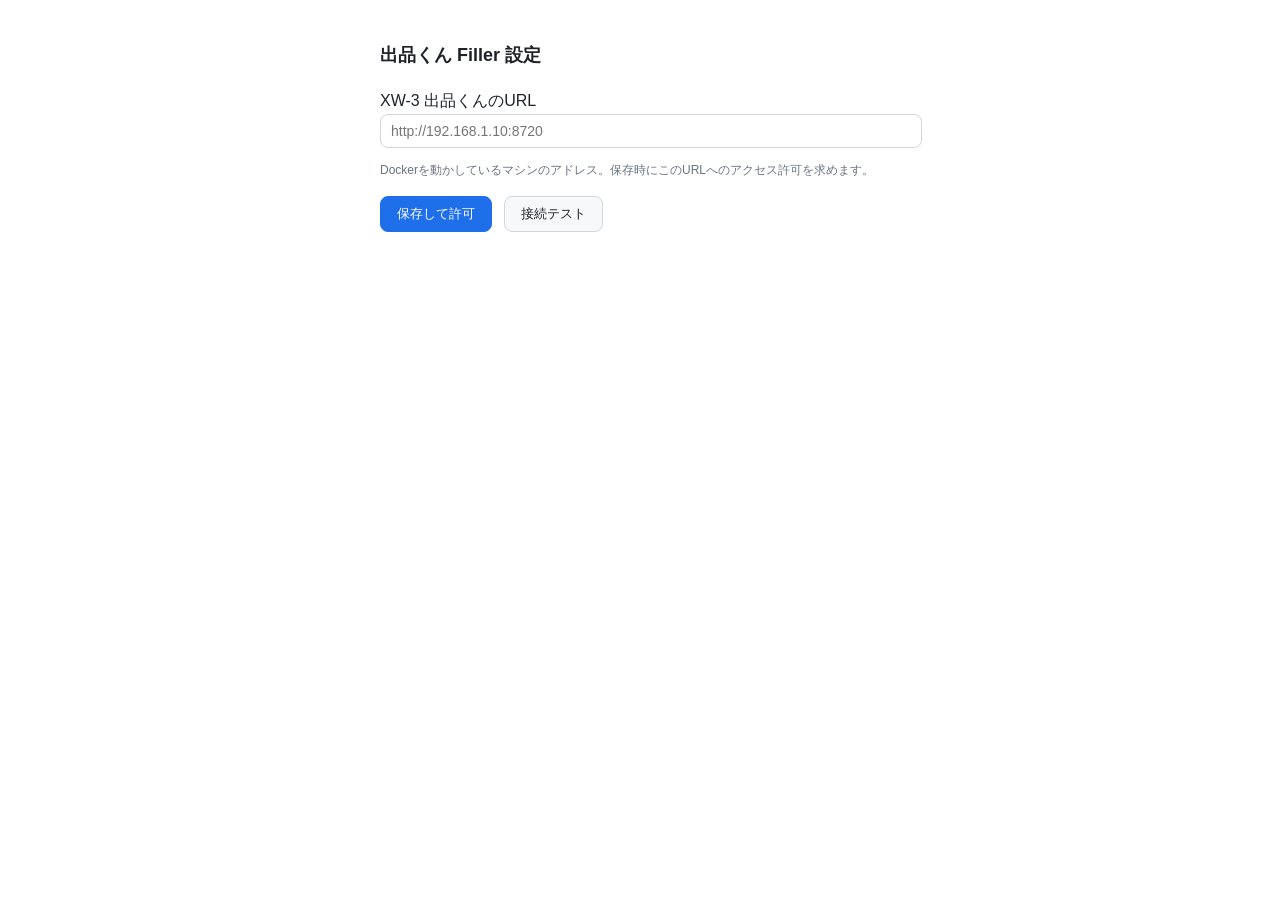
<file: extension/options.html>
<!doctype html>
<html lang="ja">
<head>
  <meta charset="utf-8">
  <title>出品くん Filler 設定</title>
  <style>
    body { font-family: "Hiragino Sans", "Noto Sans JP", sans-serif; max-width: 520px; margin: 40px auto; padding: 0 16px; color: #1f2328; line-height: 1.7; }
    h1 { font-size: 18px; }
    input { width: 100%; padding: 8px 10px; border: 1px solid #d0d7de; border-radius: 8px; font-size: 14px; }
    button { padding: 8px 16px; border-radius: 8px; border: 1px solid #1f6feb; background: #1f6feb; color: #fff; cursor: pointer; margin-right: 8px; }
    button.sub { background: #f6f8fa; color: #1f2328; border-color: #d0d7de; }
    .row { margin: 16px 0; }
    #status { font-size: 13px; margin-top: 12px; min-height: 1.5em; }
    .ok { color: #067647; } .ng { color: #b42318; }
    p.hint { font-size: 12px; color: #6b7280; }
  </style>
</head>
<body>
  <h1>出品くん Filler 設定</h1>
  <div class="row">
    <label for="base">XW-3 出品くんのURL</label>
    <input id="base" type="url" placeholder="http://192.168.1.10:8720">
    <p class="hint">Dockerを動かしているマシンのアドレス。保存時にこのURLへのアクセス許可を求めます。</p>
  </div>
  <button id="save">保存して許可</button>
  <button id="test" class="sub">接続テスト</button>
  <div id="status"></div>
  <script src="options.js"></script>
</body>
</html>
</file>
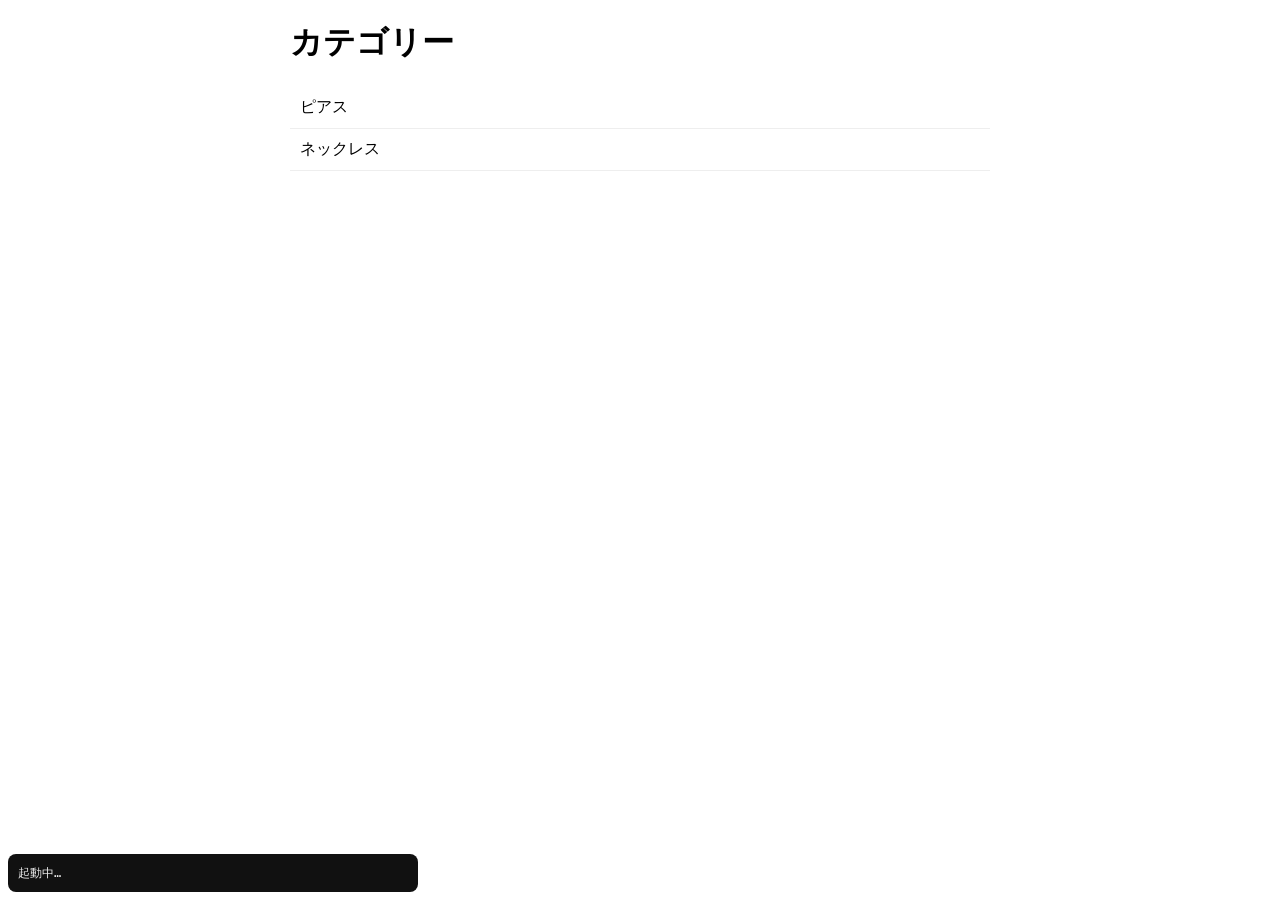
<file: extension/test/mock-mercari.html>
<!doctype html>
<html lang="ja">
<head>
  <meta charset="utf-8">
  <title>mock: メルカリ風出品フォーム(ページ遷移型)</title>
  <style>
    body { font-family: sans-serif; max-width: 700px; margin: 20px auto; padding: 0 16px; }
    .field { margin: 12px 0; padding: 10px; border: 1px solid #ddd; border-radius: 8px; }
    .lbl { font-weight: 600; margin-bottom: 4px; }
    input, textarea, select { padding: 6px; font-size: 14px; }
    input[type=text], input[type=number], textarea { width: 100%; }
    textarea { height: 80px; }
    .row { display: flex; justify-content: space-between; align-items: center; cursor: pointer; }
    .row .val { color: #06c; }
    #dropzone { border: 2px dashed #aaa; padding: 16px; text-align: center; color: #666; }
    #previews img { width: 50px; height: 50px; object-fit: cover; margin: 3px; }
    ul.opts { list-style: none; padding: 0; }
    ul.opts li { padding: 10px; border-bottom: 1px solid #eee; cursor: pointer; }
    ul.opts li:hover { background: #eef; }
    #report { position: fixed; left: 8px; bottom: 8px; width: 390px; max-height: 92vh; overflow: auto;
      background: #111; color: #eee; font: 12px/1.5 monospace; padding: 10px; border-radius: 8px; }
    #report .ok { color: #6f6; } #report .ng { color: #f77; }
  </style>
</head>
<body>
  <div id="view"></div>
  <div id="report">起動中…</div>

  <script>
    // 実際のメルカリはカテゴリー/商品の状態/配送の方法が専用ページ(SPAのクライアント遷移)。
    // pushState + 描画切り替えで同じ構造を再現する。
    const FORM_PATH = location.pathname;
    const state = { category: '', condition: '', shipping: '', picked: [] };

    const CATS = {
      'ハンドメイド・手芸': {
        'アクセサリー・ジュエリー': ['ピアス', 'ネックレス'],
        '雑貨・ステーショナリー': ['ブックカバー', 'ポーチ'],
      },
      'アウトドア・釣り・旅行用品': { 'フィッシング': ['釣り仕掛け・仕掛け用品', 'ルアー用品'] },
      'レディース': { 'アクセサリー': ['ピアス'] },
    };
    // 実サイト同様、前方一致する似た名前が多数並ぶ(「DAIWA」を正確に選べる必要がある)
    const BRANDS = [
      ['M&M DYE WORKS', 'エムアンドエムダイワークス'],
      ['DAIWA Industry', 'ダイワインダストリ'],
      ['DAIWA CYCLE', 'ダイワサイクル'],
      ['DAIWA', 'ダイワ'],
      ['DAIWA PIER39', 'ダイワピア39'],
      ['Daiwa Technical', 'ダイワテクニカル'],
      ['大和玩具', 'ダイワガング／ダイワトーイ'],
      ['大和書房', 'ダイワショボウ'],
    ];
    // 実サイトの説明文をそのまま入れる。
    // 「新品で購入し、一度も使用していない」に「購入」が含まれるため、
    // 危険語の判定が雑だとここで押せなくなる(実際にそうなった)
    const CONDITIONS = [
      ['新品、未使用', '新品で購入し、一度も使用していない'],
      ['未使用に近い', '数回使用し、あまり使用感がない'],
      ['目立った傷や汚れなし', '細かな使用感・傷・汚れはあるが、目立たない'],
      ['やや傷や汚れあり', '目につく傷や汚れがある'],
      ['傷や汚れあり', '多くの人が見てわかるような傷や汚れがある'],
      ['全体的に状態が悪い', '商品の全体に目立つ傷や汚れ、ダメージがある'],
    ];
    // 実サイトは3つのメルカリ便 + 「その他」配下に多数(ゆうメール/レターパック等)
    const SHIPPINGS = [
      'らくらくメルカリ便', 'ゆうゆうメルカリ便', '梱包・発送たのメル便',
      'ゆうメール', 'レターパック', '郵便(定形、定形外、書留など)', 'クロネコヤマト',
      'ゆうパック', 'クリックポスト', 'ゆうパケット', '未定',
    ];

    function go(path) { history.pushState({}, '', path); render(); }

    function formHtml() {
      return `
        <h1>商品の出品</h1>
        <div class="field">
          <div class="lbl">出品する写真</div>
          <input type="file" id="photo-input" accept="image/*" multiple style="display:none">
          <div id="dropzone">クリックまたはドロップ</div>
          <div id="previews"></div>
        </div>
        <div class="field">
          <label class="lbl" for="t">商品名</label>
          <input type="text" id="t" maxlength="40">
        </div>
        <div class="field">
          <div class="lbl">商品の説明</div>
          <div><textarea maxlength="1000"></textarea></div>
        </div>
        <!-- 実サイトはリンクが直接テキストを持つ(アイコンはSVG)。この構造で探索できる必要がある -->
        <div class="field">
          <div class="lbl">カテゴリー</div>
          <a href="/sell/categories" class="cat-link" data-go="/sell/categories"><svg width="12" height="12"></svg>${state.category || 'カテゴリーを選択する'}</a>
        </div>
        <!-- 子spanでラップされた構造 -->
        <!-- ブランド: 行のテキストが「選択してください」で他項目と紛れる。ラベルから辿れる必要がある -->
        <div class="field">
          <div class="lbl">ブランド <span style="font-size:11px;background:#eee;padding:1px 6px">任意</span></div>
          <a href="/sell/brands" data-go="/sell/brands"><span class="icon">＋</span>${state.brand || '選択してください'}</a>
        </div>
        <div class="field">
          <div class="lbl">商品の状態</div>
          <a href="/sell/conditions" data-go="/sell/conditions"><span class="icon">＋</span><span>${state.condition || '商品の状態を選択する'}</span></a>
        </div>
        <div class="field">
          <div class="lbl">配送料の負担</div>
          <select id="payer">
            <option value="">選択してください</option>
            <option>送料込み(出品者負担)</option>
            <option>着払い(購入者負担)</option>
          </select>
        </div>
        <!-- 実サイト同様、配送料の負担を選ぶまで配送の方法の行は出さない -->
        <div class="field">
          <div class="lbl">配送の方法</div>
          ${document.getElementById('payer')?.value || state.payer
            ? `<div class="row" data-go="/sell/shipping_methods">
                 <span>${state.shipping || '配送の方法を選択する'}</span><span class="val">›</span>
               </div>`
            : '<span style="color:#888">配送料の負担を選択してください</span>'}
        </div>
        <div class="field">
          <div class="lbl">発送元の地域</div>
          <select id="from">
            <option value="">選択してください</option>
            <option>北海道</option><option>東京都</option><option>大阪府</option>
          </select>
        </div>
        <div class="field">
          <div class="lbl">発送までの日数</div>
          <select id="days">
            <option value="">選択してください</option>
            <option>1~2日で発送</option><option>2~3日で発送</option><option>4~7日で発送</option>
          </select>
        </div>
        <div class="field">
          <label class="lbl">販売価格 <input type="number" id="price"></label>
        </div>`;
    }

    function listHtml(title, items) {
      return `<h1>${title}</h1><ul class="opts">${items.map((i) => `<li>${i}</li>`).join('')}</ul>`;
    }

    function render() {
      const view = document.getElementById('view');
      const p = location.pathname;
      if (p.startsWith('/sell/categories')) {
        let items;
        if (state.picked.length === 0) items = Object.keys(CATS);
        else if (state.picked.length === 1) items = Object.keys(CATS[state.picked[0]] || {});
        else items = (CATS[state.picked[0]] || {})[state.picked[1]] || [];
        view.innerHTML = listHtml('カテゴリー', items);
        view.querySelectorAll('li').forEach((li) => {
          li.addEventListener('click', () => {
            state.picked.push(li.textContent);
            if (state.picked.length === 3) {
              state.category = state.picked.join(' > ');
              history.back();   // 実サイト同様、最後まで選ぶとフォームへ戻る
            } else {
              render();
            }
          });
        });
        return;
      }
      if (p.startsWith('/sell/brands')) {
        // 検索欄に入力すると候補が絞られる。似た名前が多く並ぶのが要点
        view.innerHTML = `<h1>ブランド</h1>
          <input type="text" id="bq" placeholder="ブランド名を入力" style="width:100%;padding:10px;font-size:16px">
          <div id="blist"></div>`;
        const renderList = () => {
          const q = document.getElementById('bq').value.trim().toLowerCase();
          const hits = q
            ? BRANDS.filter((b) => (b[0] + b[1]).toLowerCase().includes(q))
            : [];
          document.getElementById('blist').innerHTML = hits
            .map((b) => `<div class="brand-row" style="padding:12px;border-bottom:1px solid #eee;cursor:pointer">
                 <div>${b[0]}</div><div style="font-size:12px;color:#666">${b[1]}</div></div>`)
            .join('');
          document.querySelectorAll('.brand-row').forEach((row, i) => {
            row.addEventListener('click', () => {
              state.brand = hits[i][0];
              history.back();
            });
          });
        };
        // 実サイト同様、入力に対して非同期で絞り込む
        document.getElementById('bq').addEventListener('input', () => setTimeout(renderList, 250));
        return;
      }
      if (p.startsWith('/sell/conditions')) {
        // 実サイト同様、SPAなので出品フォームの見出しがDOMに残る想定。
        // 行はプレーンなdivで、押せる祖先は一覧全体を囲む[tabindex]だけ
        view.innerHTML = `
          <div hidden>商品の出品</div>
          <h1>商品の状態</h1>
          <div id="cond-list" tabindex="0">
            ${CONDITIONS.map(([t, d]) => `<div class="cond-row" style="padding:12px;border-bottom:1px solid #eee;cursor:pointer">
                 <div>${t}</div><div style="font-size:12px;color:#666">${d}</div></div>`).join('')}
          </div>`;
        // ハンドラは一覧側に付ける(クリックの伝播で動く)
        document.getElementById('cond-list').addEventListener('click', (e) => {
          const row = e.target.closest('.cond-row');
          if (!row) return;
          state.condition = row.firstElementChild.textContent;
          history.back();
        });
        return;
      }
      if (p.startsWith('/sell/shipping_methods')) {
        // 実サイト同様、選んだあと「更新する」で確定してから戻るタイプ
        let tmp = state.shipping;
        view.innerHTML = `<h1>配送の方法</h1>
          <div>${SHIPPINGS.map((s, i) => `
            <label style="display:block;padding:10px;border-bottom:1px solid #eee">
              <input type="radio" name="ship" value="${s}"> ${s}
            </label>`).join('')}</div>
          <button id="commit" style="margin-top:16px;padding:10px 24px">更新する</button>`;
        view.querySelectorAll('input[name=ship]').forEach((r) => {
          r.addEventListener('change', () => { tmp = r.value; });
        });
        document.getElementById('commit').addEventListener('click', () => {
          state.shipping = tmp;
          history.back();
        });
        return;
      }
      // 出品フォーム
      view.innerHTML = formHtml();
      view.querySelectorAll('[data-go]').forEach((row) => {
        row.addEventListener('click', (e) => {
          e.preventDefault(); // <a>のデフォルト遷移は抑止(SPAのクライアント遷移を模す)
          if (row.dataset.go === '/sell/categories') state.picked = [];
          go(row.dataset.go);
        });
      });
      // 配送料の負担を選んだら配送の方法の行を出す(依存関係の再現)
      const payerSel = document.getElementById('payer');
      if (payerSel) {
        payerSel.value = state.payer || '';
        payerSel.addEventListener('change', () => { state.payer = payerSel.value; render(); });
      }
      const fi = document.getElementById('photo-input');
      const add = (files) => {
        for (const f of files) {
          const img = document.createElement('img');
          img.src = URL.createObjectURL(f);
          document.getElementById('previews').appendChild(img);
        }
      };
      fi.addEventListener('change', (e) => add(e.target.files));
      const dz = document.getElementById('dropzone');
      dz.addEventListener('click', () => fi.click());
      dz.addEventListener('dragover', (e) => e.preventDefault());
      dz.addEventListener('drop', (e) => { e.preventDefault(); add(e.dataTransfer.files); });
    }

    window.addEventListener('popstate', render);
    render();
  </script>

  <script src="../lib/fill.js"></script>
  <script src="../sites/mercari.js"></script>
  <script src="harness.js"></script>
  <script>
    XW3TEST.run('mercari', {
      title: 'ハンドメイド 花モチーフ ピアス ブルー',
      description: 'ハンドメイドのピアスです。\n\n#ハンドメイド #ピアス',
      price: 1200,
      tags: [],
      brand: 'DAIWA',
      category: 'ハンドメイド・手芸 > アクセサリー・ジュエリー > ピアス',
      condition: '新品、未使用',
      shipping: 'ゆうゆうメルカリ便',
      shippingPayer: '送料込み(出品者負担)',
      shipDays: '1~2日で発送',
      shipFrom: '東京都',
    }, {
      expect: {
        'タイトル': 'ハンドメイド 花モチーフ ピアス ブルー',
        '価格': '1200',
        '商品の状態': '新品、未使用',
        '配送の方法(1/2) ゆうゆうメルカリ便': 'ゆうゆうメルカリ便',
        '送料の負担': '送料込み(出品者負担)',
        '発送元の地域': '東京都',
        '発送までの日数': '1~2日で発送',
      },
      // レポート自身の文字列に一致しないよう、確認は必ずフォーム内の要素に限定する
      checkDom: () => {
        const row = (p) => document.querySelector(`[data-go="${p}"]`)?.textContent || '';
        return {
          'フォームに戻っている': !/\/sell\//.test(location.pathname) && !!document.getElementById('t'),
          '説明文が入った': document.querySelector('textarea').value.includes('ハンドメイドのピアス'),
          'カテゴリ3階層が確定した': row('/sell/categories').includes('ハンドメイド・手芸 > アクセサリー・ジュエリー > ピアス'),
          '商品の状態が確定した': row('/sell/conditions').includes('新品、未使用'),
          '配送の方法が「更新する」で確定した': row('/sell/shipping_methods').includes('ゆうゆうメルカリ便'),
          '配送料の負担が先に選ばれた': document.getElementById('payer')?.value === '送料込み(出品者負担)',
          // 「DAIWA Industry」等ではなく「DAIWA」が正確に選ばれること
          'ブランドが正確に選ばれた': row('/sell/brands').includes('DAIWA')
            && !row('/sell/brands').includes('Industry')
            && !row('/sell/brands').includes('CYCLE'),
          '写真3枚がプレビューされた': document.querySelectorAll('#previews img').length === 3,
        };
      },
    });
  </script>
</body>
</html>
</file>
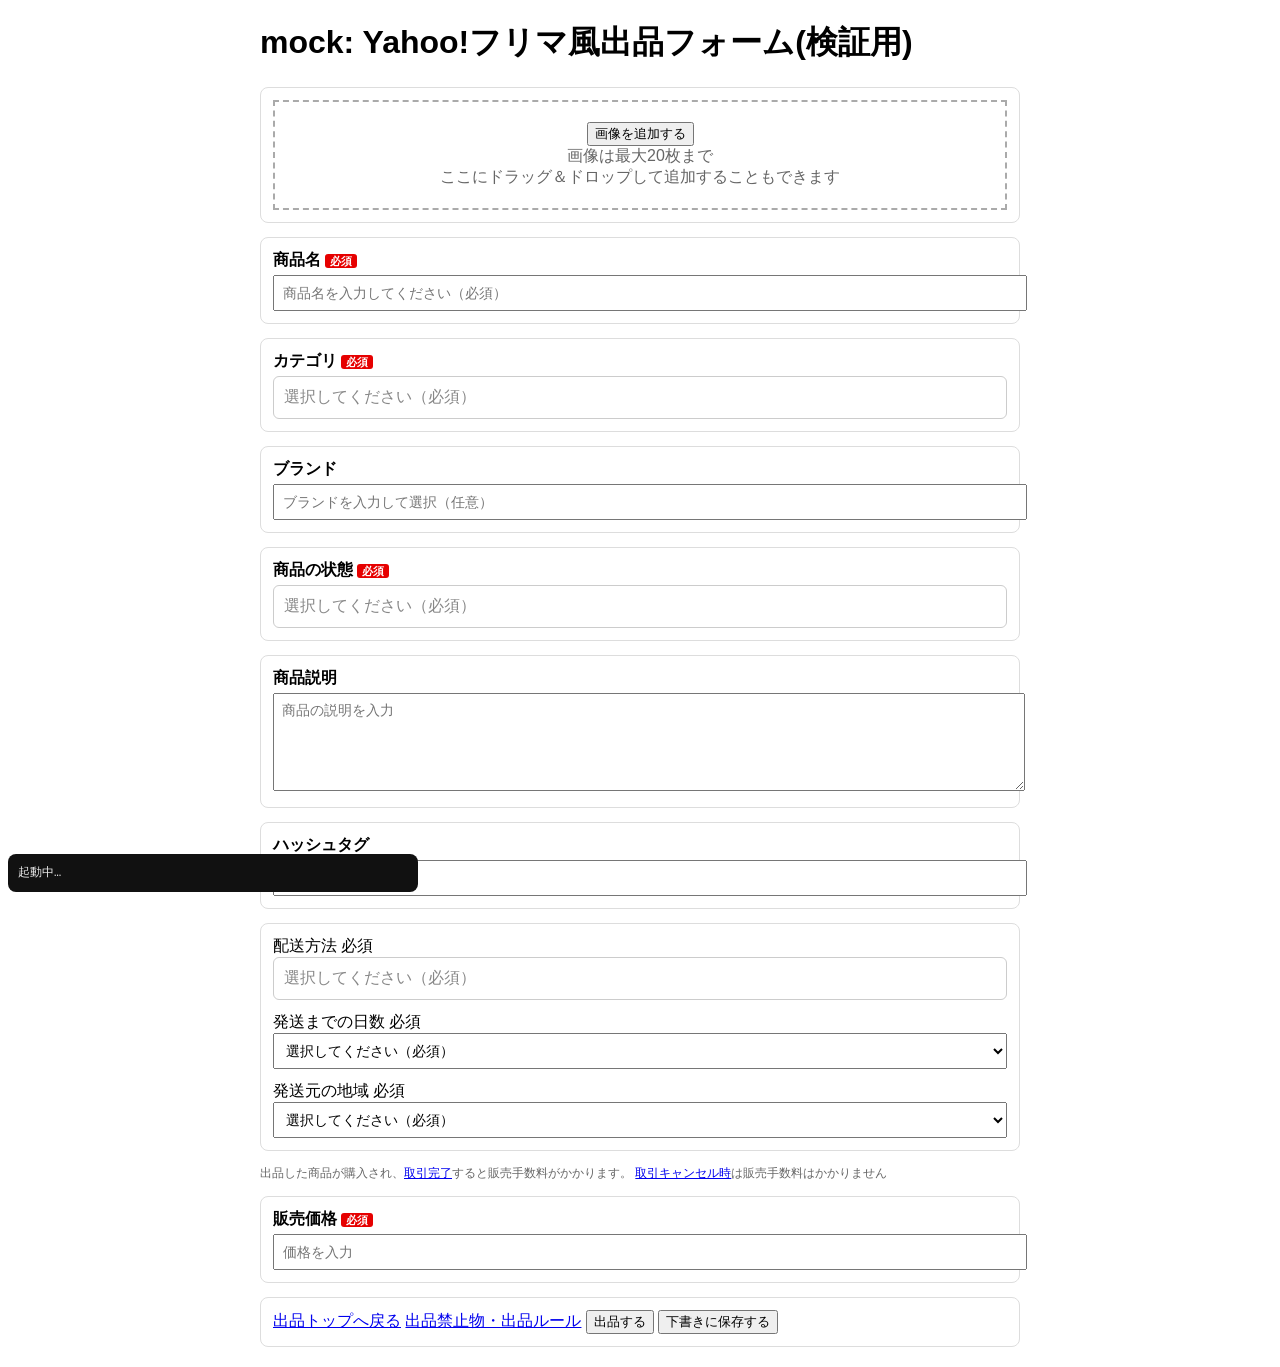
<file: extension/test/mock-yahoo.html>
<!doctype html>
<html lang="ja">
<head>
  <meta charset="utf-8">
  <title>mock: Yahoo!フリマ風出品フォーム</title>
  <style>
    body { font-family: sans-serif; max-width: 760px; margin: 20px auto; padding: 0 16px; }
    .card { margin: 14px 0; padding: 12px; border: 1px solid #ddd; border-radius: 8px; }
    .lbl { font-weight: 600; margin-bottom: 4px; }
    .req { font-size: 11px; background: #e60000; color: #fff; border-radius: 3px; padding: 1px 5px; margin-left: 4px; }
    input, textarea, select { padding: 8px; font-size: 14px; }
    input[type=text], textarea, select { width: 100%; }
    textarea { height: 80px; }
    /* 値を表示する行(クリックでボトムシートが開く。role属性やbuttonではない) */
    .picker { border: 1px solid #ccc; border-radius: 6px; padding: 10px; cursor: pointer; color: #888; }
    .picker.filled { color: #111; }
    #zone { border: 2px dashed #aaa; padding: 20px; text-align: center; color: #666; }
    #shots img { width: 56px; height: 56px; object-fit: cover; margin: 3px; }
    .chip { display: inline-block; background: #eef; border-radius: 12px; padding: 2px 10px; margin: 2px; font-size: 12px; }
    /* ボトムシート: プレーンなdivで組む(role="option"やliを使わない) */
    #sheet { position: fixed; inset: 0; background: rgba(0,0,0,.4); display: none; }
    #sheet.open { display: block; }
    #sheet .panel { background: #fff; max-width: 520px; margin: 8vh auto; border-radius: 10px; overflow: hidden; }
    #sheet h2 { margin: 0; padding: 14px; text-align: center; border-bottom: 1px solid #eee; font-size: 15px; }
    #sheet .opt { padding: 14px; border-bottom: 1px solid #eee; cursor: pointer; }
    #sheet .opt:hover { background: #eef; }
    #sheet .opt .sub { font-size: 12px; color: #666; }
    #sheet .close { float: right; cursor: pointer; padding: 0 6px; }
    #report { position: fixed; left: 8px; bottom: 8px; width: 390px; max-height: 92vh; overflow: auto;
      background: #111; color: #eee; font: 12px/1.5 monospace; padding: 10px; border-radius: 8px; z-index: 10; }
    #report .ok { color: #6f6; } #report .ng { color: #f77; }
  </style>
</head>
<body>
  <h1>mock: Yahoo!フリマ風出品フォーム(検証用)</h1>

  <!-- 写真: クラス名にdropzone等を含めず、案内文だけが手がかり。dropのみ受ける -->
  <div class="card">
    <input type="file" id="fi" accept="image/*" multiple style="display:none">
    <div id="zone">
      <button type="button" id="addimg">画像を追加する</button>
      <div>画像は最大20枚まで<br>ここにドラッグ＆ドロップして追加することもできます</div>
    </div>
    <div id="shots"></div>
  </div>

  <div class="card">
    <div class="lbl">商品名<span class="req">必須</span></div>
    <input type="text" id="title" placeholder="商品名を入力してください（必須）">
  </div>

  <!-- カテゴリ/商品の状態: ボトムシート -->
  <div class="card">
    <div class="lbl">カテゴリ<span class="req">必須</span></div>
    <div class="picker" data-sheet="category">選択してください（必須）</div>
  </div>
  <!-- ブランド: 入力すると候補が出るタイプ。似た名前が並ぶ -->
  <div class="card">
    <div class="lbl">ブランド</div>
    <input type="text" id="brand" placeholder="ブランドを入力して選択（任意）" autocomplete="off">
    <div id="brand-list"></div>
  </div>

  <div class="card">
    <div class="lbl">商品の状態<span class="req">必須</span></div>
    <div class="picker" data-sheet="condition">選択してください（必須）</div>
  </div>

  <div class="card">
    <div class="lbl">商品説明</div>
    <textarea placeholder="商品の説明を入力"></textarea>
  </div>

  <div class="card">
    <div class="lbl">ハッシュタグ</div>
    <input type="text" id="tag" placeholder="ハッシュタグを入力">
    <div id="chips"></div>
  </div>

  <!-- 実サイト同様、3項目が1枚のカードに同居する(隣の項目を掴まないことの検証)。
       配送方法は「値の行(div)」+アコーディオン内のラジオで、選んでも自動で閉じない。
       日数と発送元はネイティブselect。div行の判定がselectより先に採用されないことも検証する -->
  <div class="card">
    <!-- ラベルのテキストと入力欄が同じ枠に入る構造。
         別項目のプルダウンを掴まないことの検証にはこの形が必要 -->
    <!-- ラベルに「必須」がテキストとして続く形。ラベル索引の完全一致では拾えず、
         配送方法の探索で下の日数selectが先に見つかってしまう状況を再現する -->
    <div class="field">配送方法 必須
      <div class="picker" id="ship-head">選択してください（必須）</div>
      <div id="ship-body" hidden>
        <div>Yahoo!フリマのすべての商品は出品者の送料負担、全国一律送料、匿名配送です</div>
        <label style="display:block;padding:10px"><input type="radio" name="carrier" value="yamato">おてがる配送（ヤマト運輸）</label>
        <label style="display:block;padding:10px"><input type="radio" name="carrier" value="jp">おてがる配送（日本郵便）</label>
      </div>
    </div>
    <div class="field" style="margin-top:12px">発送までの日数 必須
      <select id="days">
        <option value="">選択してください（必須）</option>
        <option>1~2日</option><option>2~3日</option><option>3~7日</option>
      </select>
    </div>
    <div class="field" style="margin-top:12px">発送元の地域 必須
      <select id="from">
        <option value="">選択してください（必須）</option>
        <option>北海道</option><option>東京都</option><option>愛知県</option>
      </select>
    </div>
  </div>

  <!-- ページ内のヘルプリンク。「キャンセル」を含むが絶対にクリックしてはいけない -->
  <p style="font-size:12px;color:#666">
    出品した商品が購入され、<a href="/help/fee" id="help-fee">取引完了</a>すると販売手数料がかかります。
    <a href="/help/cancel" id="help-cancel">取引キャンセル時</a>は販売手数料はかかりません
  </p>

  <div class="card">
    <div class="lbl">販売価格<span class="req">必須</span></div>
    <input type="text" id="price" placeholder="価格を入力">
  </div>

  <!-- 絶対に押してはいけないものを置く。候補送りで踏まないことを検証する -->
  <div class="card" id="danger-card">
    <a href="/sell" id="go-sell">出品トップへ戻る</a>
    <a href="/help/rules" id="rules">出品禁止物・出品ルール</a>
    <button type="submit" id="submit-listing">出品する</button>
    <button type="button" id="save-draft">下書きに保存する</button>
  </div>

  <div id="sheet"><div class="panel"><h2><span class="close">✕</span><span id="sheet-title"></span></h2><div id="sheet-body"></div></div></div>
  <div id="report">起動中…</div>

  <script>
    const CONDITIONS = [
      ['未使用', '未開封もしくは未使用で傷や汚れ、経年劣化、においなどが一切なく新品同様の状態'],
      ['未使用に近い', '数回しか使用しておらず、傷、汚れ、色あせなどがない'],
      ['目立った傷や汚れなし', '小さな傷や汚れはあるが目立つ大きさや場所ではない'],
      ['やや傷や汚れあり', '中古だとわかる傷や汚れがある'],
      ['傷や汚れあり', 'ひとめでわかる大きな傷や汚れがある、または複数ある'],
    ];
    // 実サイトのカテゴリは読点区切りで3〜5階層
    const TREE = {
      'ハンドメイド、手作り': { 'アクセサリー': { 'ピアス': null, 'ネックレス': null } },
      'アウトドア、釣り、旅行用品': {
        '釣り': { 'フィッシングツール': { '釣り用クーラーボックス': null, 'その他': null } },
      },
    };

    const sheet = document.getElementById('sheet');
    const sheetBody = document.getElementById('sheet-body');
    const sheetTitle = document.getElementById('sheet-title');
    let catPath = [];
    let catReset = false; // 「他のカテゴリから選ぶ」を押したか

    function openSheet(kind) {
      sheet.classList.add('open');
      if (kind === 'condition') {
        sheetTitle.textContent = '商品の状態';
        sheetBody.innerHTML = CONDITIONS.map(([t, s]) =>
          `<div class="opt"><div>${t}</div><div class="sub">${s}</div></div>`).join('');
        [...sheetBody.querySelectorAll('.opt')].forEach((el, i) => {
          el.addEventListener('click', () => {
            setPicker('condition', CONDITIONS[i][0]);
            sheet.classList.remove('open');
          });
        });
        return;
      }
      // 実サイト同様、最初は商品名から推測した候補を出す。
      // 「他のカテゴリから選ぶ」を押すまで階層を辿れない
      if (!catReset) {
        sheetTitle.textContent = 'カテゴリはこちらですか';
        sheetBody.innerHTML = `
          <div class="opt"><div class="sub">アウトドア、釣り、旅行用品 &gt; 釣り &gt; 釣り用クーラーボックス</div><div>釣り用クーラーボックス</div></div>
          <div class="opt"><div class="sub">アウトドア、釣り、旅行用品 &gt; 釣り &gt; その他釣り具</div><div>その他釣り具</div></div>
          <div class="opt"><div class="sub">車、バイク、自転車 &gt; 自動車 &gt; タイヤ、ホイール &gt; ホイールナット</div><div>ホイールナット</div></div>
          <div class="opt" id="cat-other" style="color:#e60000;text-align:center">他のカテゴリから選ぶ</div>`;
        document.getElementById('cat-other').addEventListener('click', () => {
          catReset = true;
          openSheet('category');
        });
        return;
      }
      sheetTitle.textContent = 'カテゴリ';
      let node = TREE;
      for (const p of catPath) node = node[p];
      const keys = Object.keys(node || {});
      sheetBody.innerHTML = '<div class="sub" style="padding:8px">カテゴリ一覧</div>' +
        keys.map((k) => `<div class="opt">${k}</div>`).join('');
      [...sheetBody.querySelectorAll('.opt')].forEach((el, i) => {
        el.addEventListener('click', () => {
          catPath.push(keys[i]);
          let next = TREE;
          for (const p of catPath) next = next[p];
          if (!next) {
            setPicker('category', catPath.join(' > '));
            sheet.classList.remove('open');
            rerenderDangerCard(); // 再描画で無関係な要素が「新しく」なる
          } else {
            openSheet('category');
          }
        });
      });
    }
    // 実サイト(React)は再描画で要素そのものが作り直される。
    // 「新しく現れた要素」だけを候補と判断すると無関係な要素を掴んでしまうため、
    // カテゴリ確定時に危険な要素のカードを作り直して再現する
    function rerenderDangerCard() {
      const card = document.getElementById('danger-card');
      card.innerHTML = card.innerHTML; // 同じ内容で作り直す = 要素は別物になる
      wireDanger();
    }
    function setPicker(kind, value) {
      const el = document.querySelector(`.picker[data-sheet="${kind}"]`);
      el.textContent = value;
      el.classList.add('filled');
      el.dataset.value = value;
    }
    // data-sheet を持つピッカーだけがボトムシートを開く(配送方法はアコーディオン)
    document.querySelectorAll('.picker[data-sheet]').forEach((p) => {
      p.addEventListener('click', () => {
        if (p.dataset.sheet === 'category') { catPath = []; catReset = false; }
        openSheet(p.dataset.sheet);
      });
    });
    document.querySelector('#sheet .close').addEventListener('click', () => sheet.classList.remove('open'));

    // タグ: Enterでチップ化
    const tag = document.getElementById('tag');
    tag.addEventListener('keydown', (e) => {
      if (e.key !== 'Enter' || !tag.value.trim()) return;
      const chip = document.createElement('span');
      chip.className = 'chip';
      chip.textContent = tag.value.trim();
      document.getElementById('chips').appendChild(chip);
      tag.value = '';
    });

    // ブランド: 入力に応じて候補を出し、クリックで確定する
    const BRANDS = [
      ['DAIWA PIER39', 'ダイワ ピアサーティンナイン'],
      ['DAIWA（釣り）', 'ダイワ'],
      ['DAIWA LIFESTYLE', 'ダイワライフスタイル'],
    ];
    const brandInput = document.getElementById('brand');
    const brandList = document.getElementById('brand-list');
    // 実サイト同様、候補はキー入力に反応して出す(値を直接セットしただけでは出ない)
    brandInput.addEventListener('keyup', () => {
      const q = brandInput.value.trim().toLowerCase();
      const hits = q ? BRANDS.filter((b) => (b[0] + b[1]).toLowerCase().includes(q)) : [];
      brandList.innerHTML = hits.map((b) =>
        `<div class="brand-opt" style="padding:10px;border-bottom:1px solid #eee;cursor:pointer">
           <div>${b[0]}</div><div style="font-size:12px;color:#666">${b[1]}</div></div>`).join('');
      [...brandList.querySelectorAll('.brand-opt')].forEach((el, i) => {
        el.addEventListener('click', () => {
          brandInput.value = hits[i][0];
          brandInput.dataset.selected = hits[i][0];
          brandList.innerHTML = '';
        });
      });
    });

    // 配送方法: 行をクリックで開閉するアコーディオン。ラジオを選んでも自動では閉じない
    const shipHead = document.getElementById('ship-head');
    const shipBody = document.getElementById('ship-body');
    shipHead.addEventListener('click', () => { shipBody.hidden = !shipBody.hidden; });
    document.querySelectorAll('input[name=carrier]').forEach((r) => {
      r.addEventListener('change', () => {
        shipHead.textContent = r.nextSibling.textContent.trim();
        shipHead.classList.add('filled');
        shipHead.dataset.value = shipHead.textContent;
      });
    });

    // 危険な要素を踏んだら分かるようにする(踏んではいけない)
    function wireDanger() {
      document.querySelectorAll('#go-sell, #rules, #submit-listing, #save-draft').forEach((el) => {
        el.addEventListener('click', (e) => {
          e.preventDefault();
          window.__dangerClicked = (window.__dangerClicked || []).concat(el.id);
        });
      });
    }
    wireDanger();
    document.querySelectorAll('#help-cancel, #help-fee').forEach((a) => {
      a.addEventListener('click', (e) => {
        e.preventDefault();
        window.__helpClicked = (window.__helpClicked || 0) + 1;
      });
    });

    // 写真: dropのみ受け付ける(inputへの直接セットは無視)
    const zone = document.getElementById('zone');
    zone.addEventListener('dragover', (e) => e.preventDefault());
    zone.addEventListener('drop', (e) => {
      e.preventDefault();
      for (const f of e.dataTransfer.files) {
        const img = document.createElement('img');
        img.src = '/uploaded/' + encodeURIComponent(f.name); // 即アップロード想定(blob:ではない)
        document.getElementById('shots').appendChild(img);
      }
    });
  </script>

  <script src="../lib/fill.js"></script>
  <script src="../sites/yahoo.js"></script>
  <script src="harness.js"></script>
  <script>
    XW3TEST.run('yahoo', {
      title: 'ダイワ クールライン 800Xシリーズ用 中蓋トレー',
      description: '3Dプリンタ製の中蓋トレーです。\n\n深さ15mm・エア穴付き',
      price: 1980,
      tags: ['ダイワ', 'クーラーボックス', '3Dプリント'],
      category: 'アウトドア、釣り、旅行用品 > 釣り > フィッシングツール > 釣り用クーラーボックス',
      brand: 'daiwa',
      condition: '未使用',
      shipping: 'おてがる配送（日本郵便）',
      shipDays: '3~7日',
      shipFrom: '東京都',
    }, {
      expect: {
        'タイトル': 'ダイワ クールライン 800Xシリーズ用 中蓋トレー',
        '価格': '1980',
        '商品の状態': '未使用',
        '配送の方法': 'おてがる配送（日本郵便）',
        '発送元の地域': '東京都',
        '発送までの日数': '3~7日',
      },
      checkDom: () => ({
        '説明文が入った': document.querySelector('textarea').value.includes('中蓋トレー'),
        'タグ3個がチップ化された': document.querySelectorAll('#chips .chip').length === 3,
        'カテゴリ4階層が確定した':
          document.querySelector('.picker[data-sheet="category"]').dataset.value ===
          'アウトドア、釣り、旅行用品 > 釣り > フィッシングツール > 釣り用クーラーボックス',
        'ブランドが候補から選ばれた(DAIWA（釣り）)':
          document.getElementById('brand').dataset.selected === 'DAIWA（釣り）',
        'div製シートで状態が選べた':
          document.querySelector('.picker[data-sheet="condition"]').dataset.value === '未使用',
        '写真3枚がdropで入った': document.querySelectorAll('#shots img').length === 3,
        // 同一カード内の隣の項目を掴んでいないこと
        '配送方法に正しい値が入った':
          document.querySelector('input[name=carrier]:checked')?.value === 'jp',
        '発送までの日数に正しい値が入った': document.getElementById('days').value === '3~7日',
        '発送元の地域に正しい値が入った': document.getElementById('from').value === '東京都',
        'シートが閉じている': !document.getElementById('sheet').classList.contains('open'),
        '配送方法のアコーディオンが閉じた': document.getElementById('ship-body').hidden === true,
        'ヘルプリンクを踏んでいない': !window.__helpClicked,
        '出品ボタン等の危険な要素を踏んでいない': !window.__dangerClicked,
      }),
    });
  </script>
</body>
</html>
</file>
